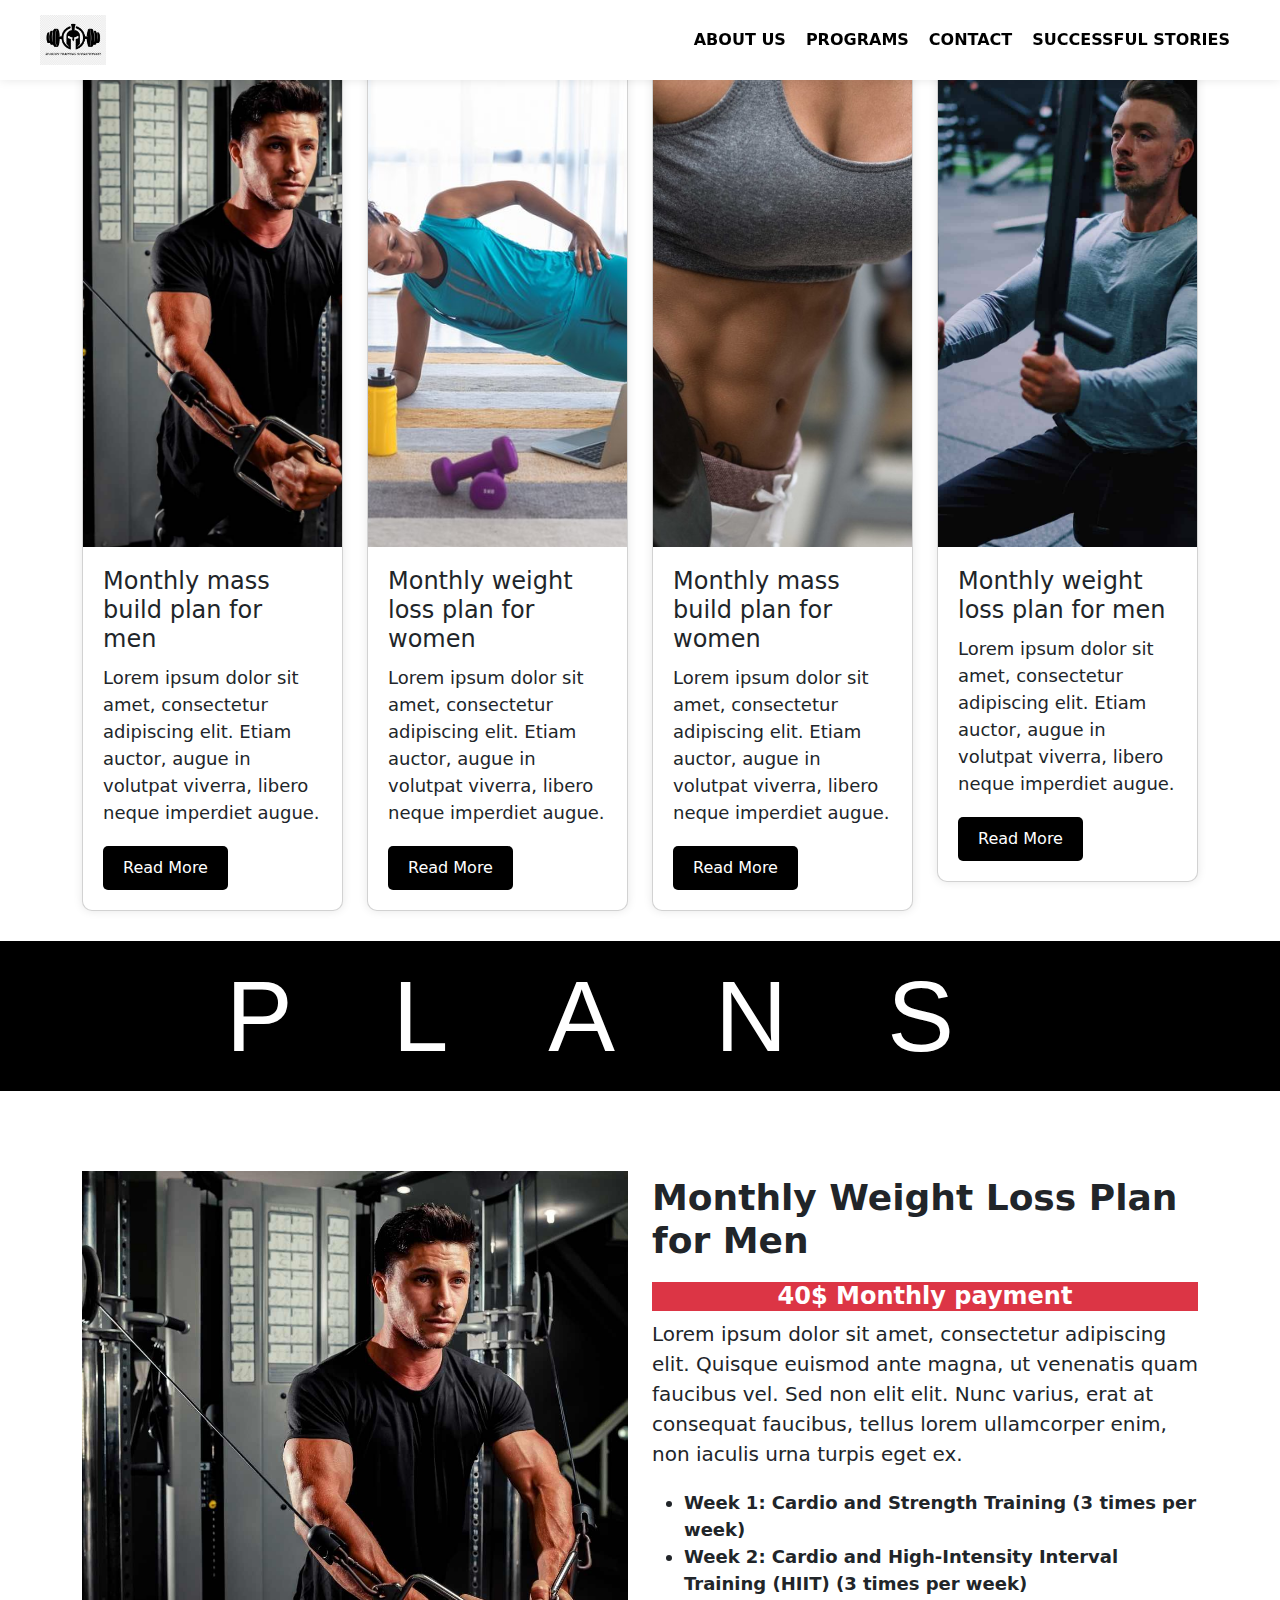
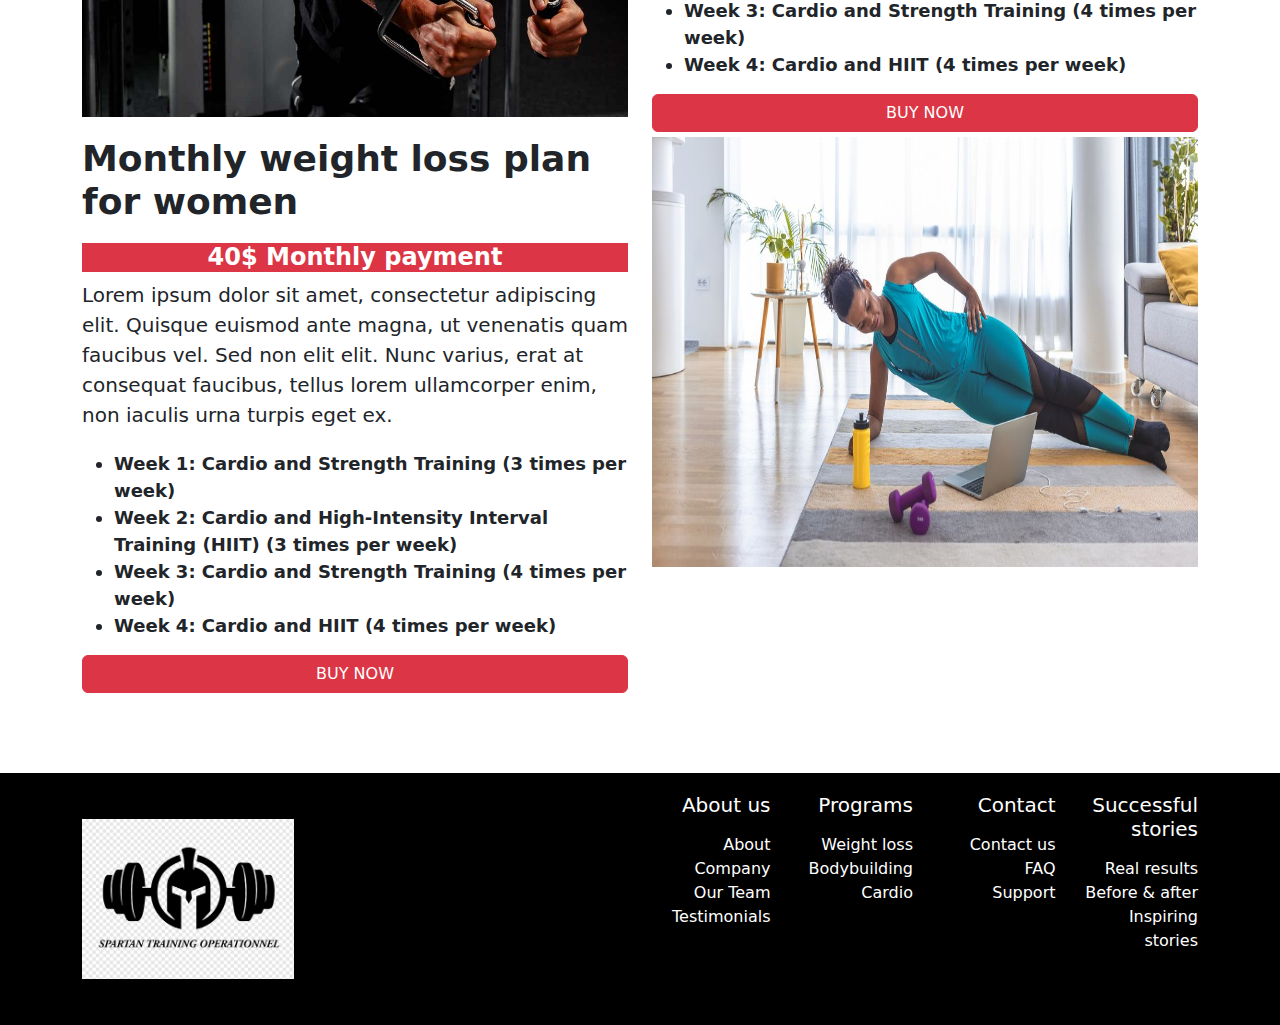
<file: plans.html>
<!DOCTYPE html>
<html lang="en">
<head>
    <meta charset="UTF-8">
    <meta http-equiv="X-UA-Compatible" content="IE=edge">
    <meta name="viewport" content="width=device-width, initial-scale=1.0">
    <link rel="stylesheet" href="https://cdn.jsdelivr.net/npm/bootstrap@5.1.0/dist/css/bootstrap.min.css">
    <link href="./style.css" rel="stylesheet">
    <title>Document</title>
</head>
<body>
    <header>
        <nav>
          <div class="logo">
            <img src="./images/png-transparent-fitness-centre-physical-fitness-logo-dumbbell-text-trademark-monochrome.png">
          </div>
          <ul class="menu">
            <li><a href="#">About Us</a></li>
            <li><a href="#">Programs</a></li>
            <li><a href="#">Contact</a></li>
            <li><a href="#">Successful    Stories</a></li>
          </ul>
        </nav>
      </header>
      <section id="plans-section" class="plans-section">
        <div class="container">
          <h2>Plans</h2>
          <div class="row">
            <div class="col-md-3">
              <div class="card">
                <img class="card-img-top" src="./images/plans/full_body_workout_on_machines_2000x.jpg" alt="Plan 1">
                <div class="card-body">
                  <h5 class="card-title">Monthly mass build plan for men</h5>
                  <p class="card-text">Lorem ipsum dolor sit amet, consectetur adipiscing elit. Etiam auctor, augue in volutpat viverra, libero neque imperdiet augue.</p>
                  <button class="btn-read-more">Read More</button>
                </div>
              </div>
            </div>
            <div class="col-md-3">
              <div class="card">
                <img class="card-img-top" src="./images/plans/multitasking-is-the-easiest-thing-ive-ever-done-royalty-free-image-1665527593.jpg" alt="Plan 2">
                <div class="card-body">
                  <h5 class="card-title">Monthly weight loss plan for women</h5>
                  <p class="card-text">Lorem ipsum dolor sit amet, consectetur adipiscing elit. Etiam auctor, augue in volutpat viverra, libero neque imperdiet augue.</p>
                  <button class="btn-read-more">Read More</button>
                </div>
              </div>
            </div>
            <div class="col-md-3">
              <div class="card">
                <img class="card-img-top" src="./images/plans/woman-abs-workout-dumbbell-1109.jpg" alt="Plan 3">
                <div class="card-body">
                  <h5 class="card-title">Monthly mass build plan for women</h5>
                  <p class="card-text">Lorem ipsum dolor sit amet, consectetur adipiscing elit. Etiam auctor, augue in volutpat viverra, libero neque imperdiet augue.</p>
                  <button class="btn-read-more">Read More</button>
                </div>
              </div>
            </div>
            <div class="col-md-3">
              <div class="card">
                <img class="card-img-top" src="./images/plans/workout-routines-for-men.jpeg" alt="Plan 4">
                <div class="card-body">
                  <h5 class="card-title">Monthly weight loss plan for men</h5>
                  <p class="card-text">Lorem ipsum dolor sit amet, consectetur adipiscing elit. Etiam auctor, augue in volutpat viverra, libero neque imperdiet augue.</p>
                  <button class="btn-read-more">Read More</button>
                </div>
              </div>
            </div>
          </div>
        </div>
      </section>
      <div class="blac-line text-center" style="color: white; font-size: 100px; font-family: 'Franklin Gothic Medium', 'Arial Narrow', Arial, sans-serif;letter-spacing: 1em;">PLANS</div>
      <section id="monthly-weight-loss-plan" class="monthly-weight-loss-plan">
        <div class="container">
          <div class="row">
            <div class="col-md-6">
              <img src="./images/plans/full_body_workout_on_machines_2000x.jpg" alt="Weight Loss Plan for Men 1">
            </div>
            <div class="col-md-6" style="margin: auto;">
              <h2>Monthly Weight Loss Plan for Men</h2>
              <h4 style="background-color: #dc3545; color: white;" class="text-center"><b>40$ Monthly payment</b></h4>
              <p>Lorem ipsum dolor sit amet, consectetur adipiscing elit. Quisque euismod ante magna, ut venenatis quam faucibus vel. Sed non elit elit. Nunc varius, erat at consequat faucibus, tellus lorem ullamcorper enim, non iaculis urna turpis eget ex.</p>
              <ul>
                <li><b>Week 1: Cardio and Strength Training (3 times per week)</b></li>
                <li><b>Week 2: Cardio and High-Intensity Interval Training (HIIT) (3 times per week)</b></li>
                <li><b>Week 3: Cardio and Strength Training (4 times per week)</b></li>
                <li><b>Week 4: Cardio and HIIT (4 times per week)</b></li>
              </ul>
              <div class="d-grid gap-2">
                <button class="btn btn-danger" type="button">BUY NOW</button>
                </div>

            </div>
            <div class="col-md-6" style="margin: auto;">
                <h2>Monthly weight loss plan for women</h2>
                <h4 style="background-color: #dc3545; color: white;" class="text-center"><b>40$ Monthly payment</b></h4>
                <p>Lorem ipsum dolor sit amet, consectetur adipiscing elit. Quisque euismod ante magna, ut venenatis quam faucibus vel. Sed non elit elit. Nunc varius, erat at consequat faucibus, tellus lorem ullamcorper enim, non iaculis urna turpis eget ex.</p>
                <ul>
                  <li><b>Week 1: Cardio and Strength Training (3 times per week)</b></li>
                  <li><b>Week 2: Cardio and High-Intensity Interval Training (HIIT) (3 times per week)</b></li>
                  <li><b>Week 3: Cardio and Strength Training (4 times per week)</b></li>
                  <li><b>Week 4: Cardio and HIIT (4 times per week)</b></li>
                </ul>
                <div class="d-grid gap-2">
                    <button class="btn btn-danger" type="button">BUY NOW</button>
                    </div>
            </div>
            <div class="col-md-6">
                <img style="height: 430px;" src="./images/plans/multitasking-is-the-easiest-thing-ive-ever-done-royalty-free-image-1665527593.jpg" alt="Weight Loss Plan for Men 2">
            </div>
          </div>
        </div>
      </section>
      <footer>
        <div class="container">
          <div class="row align-items-center">
            <div class="col-12 col-md-6">
              <img src="./images/png-transparent-fitness-centre-physical-fitness-logo-dumbbell-text-trademark-monochrome.png" alt="Footer Logo">
            </div>
            <div class="col-12 col-md-6 text-md-end">
              <div class="row">
                <div class="col-6 col-md-3">
                  <h5>About us</h5>
                  <ul>
                    <li><a href="#">About Company</a></li>
                    <li><a href="#">Our Team</a></li>
                    <li><a href="#">Testimonials</a></li>
                  </ul>
                </div>
                <div class="col-6 col-md-3">
                  <h5>Programs</h5>
                  <ul>
                    <li><a href="#">Weight loss</a></li>
                    <li><a href="#">Bodybuilding</a></li>
                    <li><a href="#">Cardio</a></li>
                  </ul>
                </div>
                <div class="col-6 col-md-3">
                  <h5>Contact</h5>
                  <ul>
                    <li><a href="#">Contact us</a></li>
                    <li><a href="#">FAQ</a></li>
                    <li><a href="#">Support</a></li>
                  </ul>
                </div>
                <div class="col-6 col-md-3">
                  <h5>Successful stories</h5>
                  <ul>
                    <li><a href="#">Real results</a></li>
                    <li><a href="#">Before & after</a></li>
                    <li><a href="#">Inspiring stories</a></li>
                  </ul>
                </div>
              </div>
              <div class="row">
                <div class="col">
                  <ul class="social-icons">
                    <li><a href="#"><i class="fab fa-facebook"></i></a></li>
                    <li><a href="#"><i class="fab fa-twitter"></i></a></li>
                    <li><a href="#"><i class="fab fa-instagram"></i></a></li>
                    <li><a href="#"><i class="fab fa-youtube"></i></a></li>
                  </ul>
                </div>
              </div>
            </div>
          </div>
        </div>
      </footer>
      </body>
      </html>
</file>
<file: style.css>
header {
    background-color: #ffffff;
    box-shadow: 0px 0px 10px rgba(0, 0, 0, 0.1);
    position: fixed;
    top: 0;
    left: 0;
    right: 0;
    z-index: 9999;
  }
  
  nav {
    max-width: 1200px;
    margin: 0 auto;
    display: flex;
    justify-content: space-between;
    align-items: center;
    height: 80px;
  }
  
  .logo img {
    max-height: 50px;
  }
  
  .menu {
    display: flex;
    list-style: none;
    margin: 0;
    padding: 0;
  }
  
  .menu li {
    margin: 0 10px;
  }
  
  .menu li a {
    color: #000000;
    font-weight: 600;
    text-decoration: none;
    text-transform: uppercase;
  }
  
/* Main bacground image */

  .main {
    background-image: url(./images/sushil-ghimire-5UbIqV58CW8-unsplash.jpg);
    background-size: cover;
    background-position: center center;
    height: 700px;
    position: relative;
  }
  
  .overlay {
    background-color: rgba(0, 0, 0, 0.5);
    position: absolute;
    top: 0;
    left: 0;
    right: 0;
    bottom: 0;
  }
  
  .content {
    position: absolute;
    top: 50%;
    left: 50%;
    transform: translate(-50%, -50%);
    text-align: center;
    color: #ffffff;
  }
  
  .content h1 {
    font-size: 50px;
    font-weight: 700;
    margin: 0;
    padding-bottom: 30px;
    text-shadow: 2px 2px 4px rgba(255 255 255 / 50%);
  }
  
  .content h2 {
    font-size: 25px;
    font-weight: 700;
    margin: 0;
    text-shadow: 2px 2px 4px rgba(255 255 255 / 50%);
  }

  /* Sekcija so programi */

  .programs {
    padding: 80px 0;
    background-color: #f7f7f7;
  }
  
  .programs h2 {
    text-align: center;
    margin-bottom: 60px;
    font-size: 36px;
  }
  
  .programs .row {
    display: flex;
    justify-content: space-between;
    align-items: center;
  }
  
  .program-text {
    max-width: 400px;
  }
  
  .program-text h3 {
    font-size: 24px;
    margin-bottom: 20px;
  }
  
  .program-text p {
    font-size: 18px;
    line-height: 1.5;
    margin-bottom: 30px;
  }
  
  .btn-read-more {
    background-color: #000000;
    color: #ffffff;
    border: none;
    border-radius: 5px;
    padding: 10px 20px;
    font-size: 16px;
    cursor: pointer;
    transition: background-color 0.2s ease;
  }
  
  .btn-read-more:hover {
    background-color: #1882a2;
  }
  
  .programs img {
    max-width: 100%;
  }
  
  .blac-line{
    background-color: #000000;
    height: 150px;
  }
  /* Recepti */
  
  .recipes {
    padding: 80px 0;
    background-color: #f7f7f7;
  }
  
  .recipes h2 {
    text-align: center;
    margin-bottom: 60px;
    font-size: 36px;
  }
  
  .card {
    background-color: #ffffff;
    border-radius: 10px;
    box-shadow: 0 0 10px rgba(0, 0, 0, 0.1);
    margin-bottom: 30px;
  }
  
  .card img {
    border-radius: 10px 10px 0 0;
    max-width: 100%;
    object-fit: cover;
    height: 500px;
  }
  
  .card-body {
    padding: 20px;
  }
  
  .card-title {
    font-size: 24px;
    margin-bottom: 10px;
  }
  
  .card-text {
    font-size: 18px;
    line-height: 1.5;
    margin-bottom: 20px;
  }
  

  /* Footer */

  footer {
    background-color: #000000;
    padding: 20px 0;
  }
  
  footer img {
    max-width: 100%;
    height: 160px;
  }
  
  footer h5 {
    margin-bottom: 1rem;
    color: white;
  }
  
  footer ul {
    list-style: none;
    padding-left: 0;
  }
  footer li:hover {
    background-color: #222222;
  }

  footer ul li a {
    color: #ffffff;
    text-decoration: none;
  }
  
  .social-icons {
    display: flex;
    justify-content: flex-end;
    padding-left: 0;
    margin-top: 20px;
  }
  
  .social-icons li {
    margin-right: 10px;
  }
  
  .social-icons li:last-child {
    margin-right: 0;
  }
  

  /* Vtora stranica */

  /* video sekcija */

  .video-section {
    position: relative;
    width: 100%;
    height: 700px; /* set the height of the section */
  }
  
  .video-section-background {
    position: absolute;
    top: 0;
    left: 0;
    width: 100%;
    height: 100%;
    object-fit: cover;
  }
  
  .video-controls {
    position: absolute;
    bottom: 10px;
    right: 10px;
    z-index: 1;
    display: flex;
    align-items: center;
    justify-content: flex-end;
    color: #f01919;
  }
  
  .video-controls button, .volume-slider {
    margin-left: 10px;
  }
  
  .video-section-title {
    text-align: center;
  }
  
  #coach-section {
    background-color: #f5f5f5;
    padding: 80px 0;
  }
  
  #coach-section h2 {
    font-size: 48px;
    margin-bottom: 20px;
  }
  
  #coach-section p {
    font-size: 18px;
    margin-bottom: 20px;
  }
  
  #coach-section button {
    font-size: 18px;
  }
  
  #coach-section img {
    max-width: 100%;
    height: auto;
  }
  
  .review-image {
    object-fit: cover;
    width: 100%;
    height: 200px; /* Adjust this value as needed */
  }
  
/* Plans page */

.monthly-weight-loss-plan {
  padding: 80px 0;
}

.monthly-weight-loss-plan h2 {
  font-size: 36px;
  font-weight: bold;
  margin-bottom: 20px;
}

.monthly-weight-loss-plan p {
  font-size: 20px;
  line-height: 1.5;
  margin-bottom: 20px;
}

.monthly-weight-loss-plan ul {
  list-style: disc;
  font-size: 18px;
  line-height: 1.5;
  margin-left: 0px;
}

.monthly-weight-loss-plan img {
  width: 100%;
  display: block;
  margin-bottom: 20px;
}
</file>
